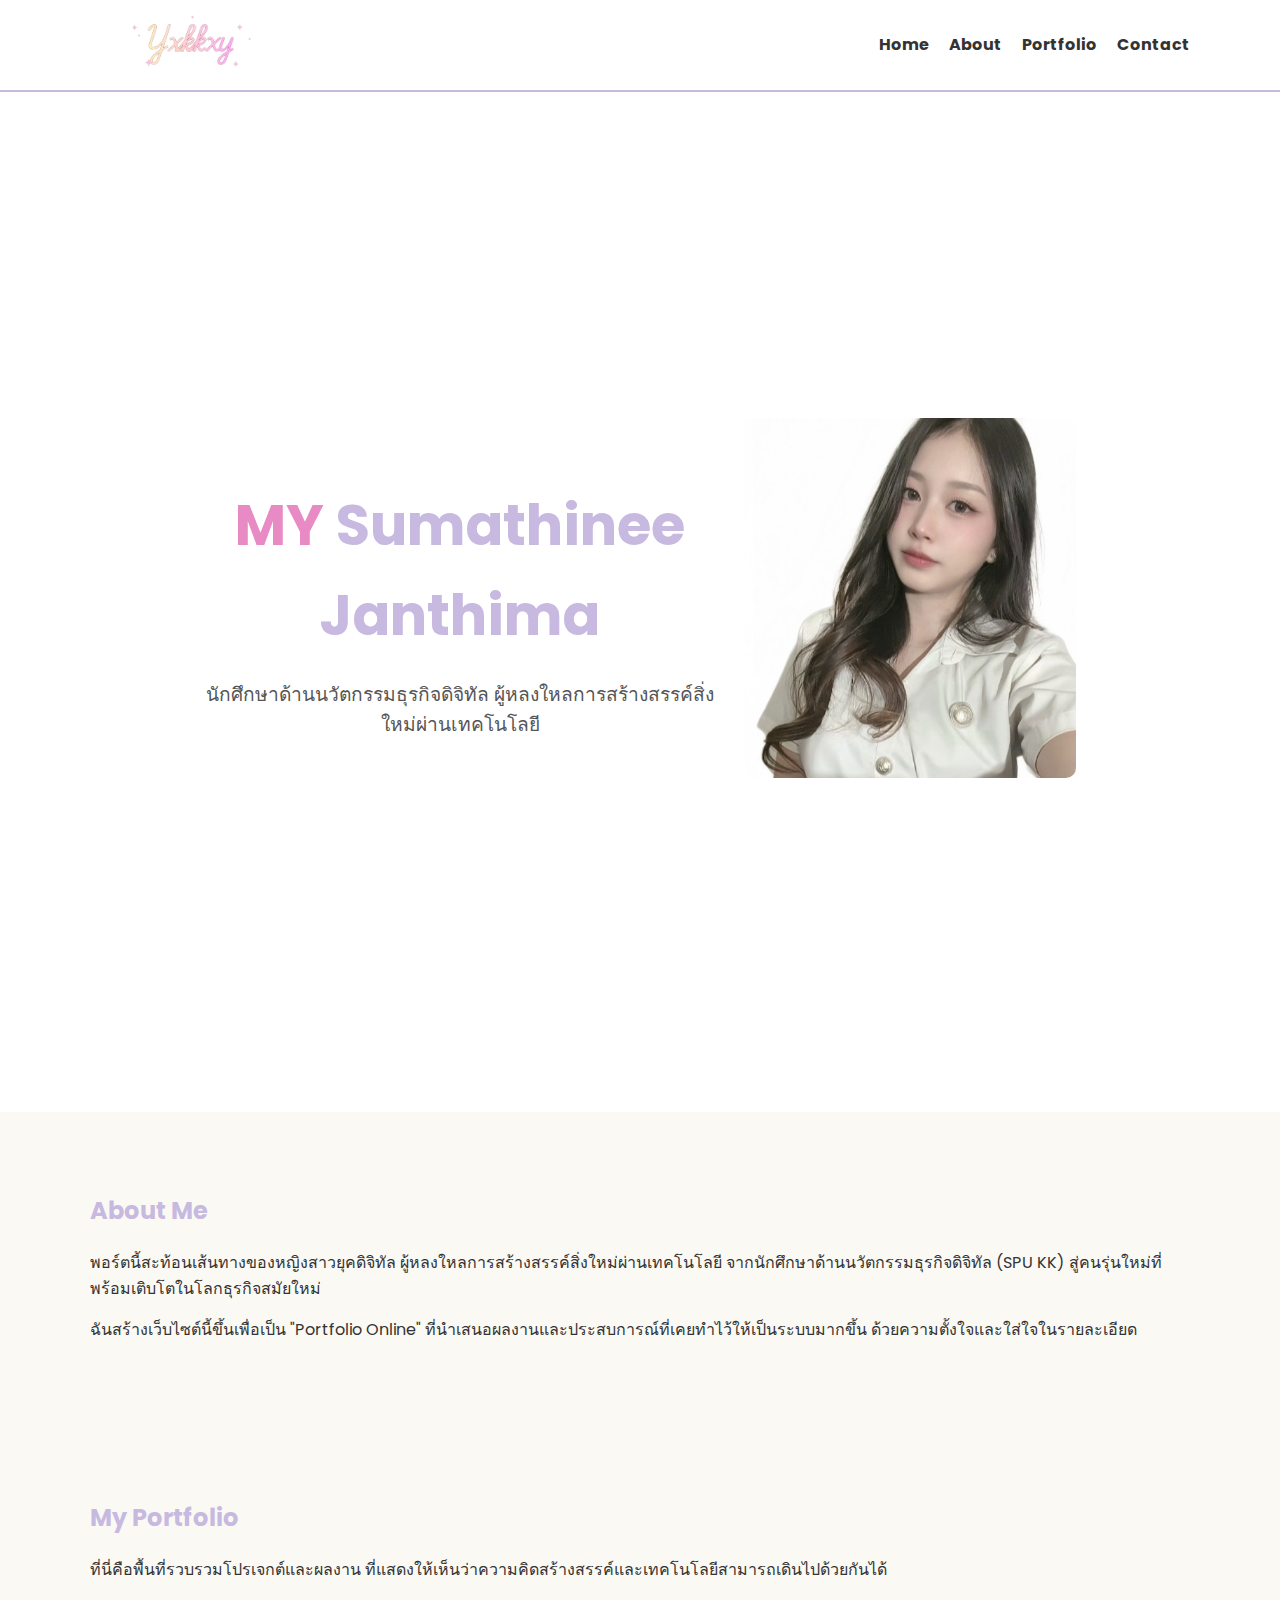
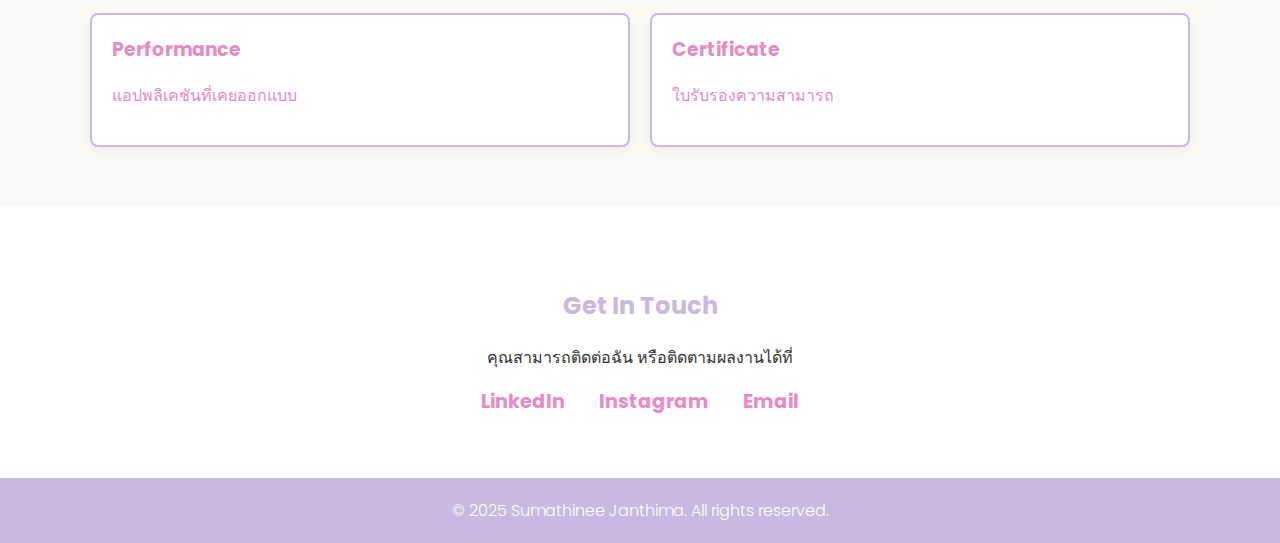
<file: index.html>
<!DOCTYPE html>
<html lang="th">
<head>
    <meta charset="UTF-8">
    <meta name="viewport" content="width=device-width, initial-scale=1.0">
    <title>MY Sumathinee Janthima - Personal Web</title>
    
    <link rel="preconnect" href="https://fonts.googleapis.com">
    <link rel="preconnect" href="https://fonts.gstatic.com" crossorigin>
    <link href="https://fonts.googleapis.com/css2?family=Poppins:wght@300;400;700&display=swap" rel="stylesheet">
    
    <link rel="stylesheet" href="style.css">
</head>
<body>

    <header>
        <div class="container">
            <nav>
                <div class="logo">
                <a href="#home"> <img src="img/logo.png" alt=" Logo">
                </a>
            </div>
                <ul>
                    <li><a href="#home">Home</a></li>
                    <li><a href="#about">About</a></li>
                    <li><a href="#portfolio">Portfolio</a></li>
                    <li><a href="#contact">Contact</a></li>
                </ul>
            </nav>
        </div>
    </header>

    <section id="home">
        <div class="home-text">
    
    <h1><span class="text-pink">MY</span> Sumathinee Janthima</h1>
    
    <p class="subtitle">นักศึกษาด้านนวัตกรรมธุรกิจดิจิทัล ผู้หลงใหลการสร้างสรรค์สิ่งใหม่ผ่านเทคโนโลยี</p>
        </div>
        <div class="image">
        <img src="img/me.jpg" alt="Sumathinee Janthima">
      </div>
    </section>

    <section id="about">
        <div class="container">
            <h2>About Me</h2>
            <p>
                พอร์ตนี้สะท้อนเส้นทางของหญิงสาวยุคดิจิทัล ผู้หลงใหลการสร้างสรรค์สิ่งใหม่ผ่านเทคโนโลยี จากนักศึกษาด้านนวัตกรรมธุรกิจดิจิทัล (SPU KK) สู่คนรุ่นใหม่ที่พร้อมเติบโตในโลกธุรกิจสมัยใหม่
            </p>
            <p>
                ฉันสร้างเว็บไซต์นี้ขึ้นเพื่อเป็น "Portfolio Online" ที่นำเสนอผลงานและประสบการณ์ที่เคยทำไว้ให้เป็นระบบมากขึ้น ด้วยความตั้งใจและใส่ใจในรายละเอียด
            </p>
        </div>
    </section>

    <section id="portfolio">
        <div class="container">
            <h2>My Portfolio</h2>
            <p>ที่นี่คือพื้นที่รวบรวมโปรเจกต์และผลงาน ที่แสดงให้เห็นว่าความคิดสร้างสรรค์และเทคโนโลยีสามารถเดินไปด้วยกันได้</p>
            
            <div class="portfolio-grid">
            
            
            
    <a href="performance.html" class="portfolio-item">
        <h3>Performance</h3>
        <p>แอปพลิเคชันที่เคยออกแบบ</p>
    </a>

    <a href="certificate.html" class="portfolio-item">
        <h3>Certificate</h3>
        <p>ใบรับรองความสามารถ</p>
    </a>

</div>
                
                </div>
            </div>
        </div>
    </section>

    <section id="contact">
        <div class="container">
            <h2>Get In Touch</h2>
            <p>คุณสามารถติดต่อฉัน หรือติดตามผลงานได้ที่</p>
            <div class="social-links">
                <a href="https://www.linkedin.com/in/sumathinee-janthima-442b81380/" target="_blank">LinkedIn</a>
                  <a href="https://www.instagram.com/_yxkkxy__/" target="_blank">Instagram</a>
                <a href="mailto:Sumathinee.jan@spumail.net" target="_blank">Email</a>
            </div>
        </div>
    </section>

    <footer>
        <div class="container">
            <p>&copy; 2025 Sumathinee Janthima. All rights reserved.</p>
            
        </div>
    </footer>

    <script src="script.js"></script>
</body>
</html>
</file>
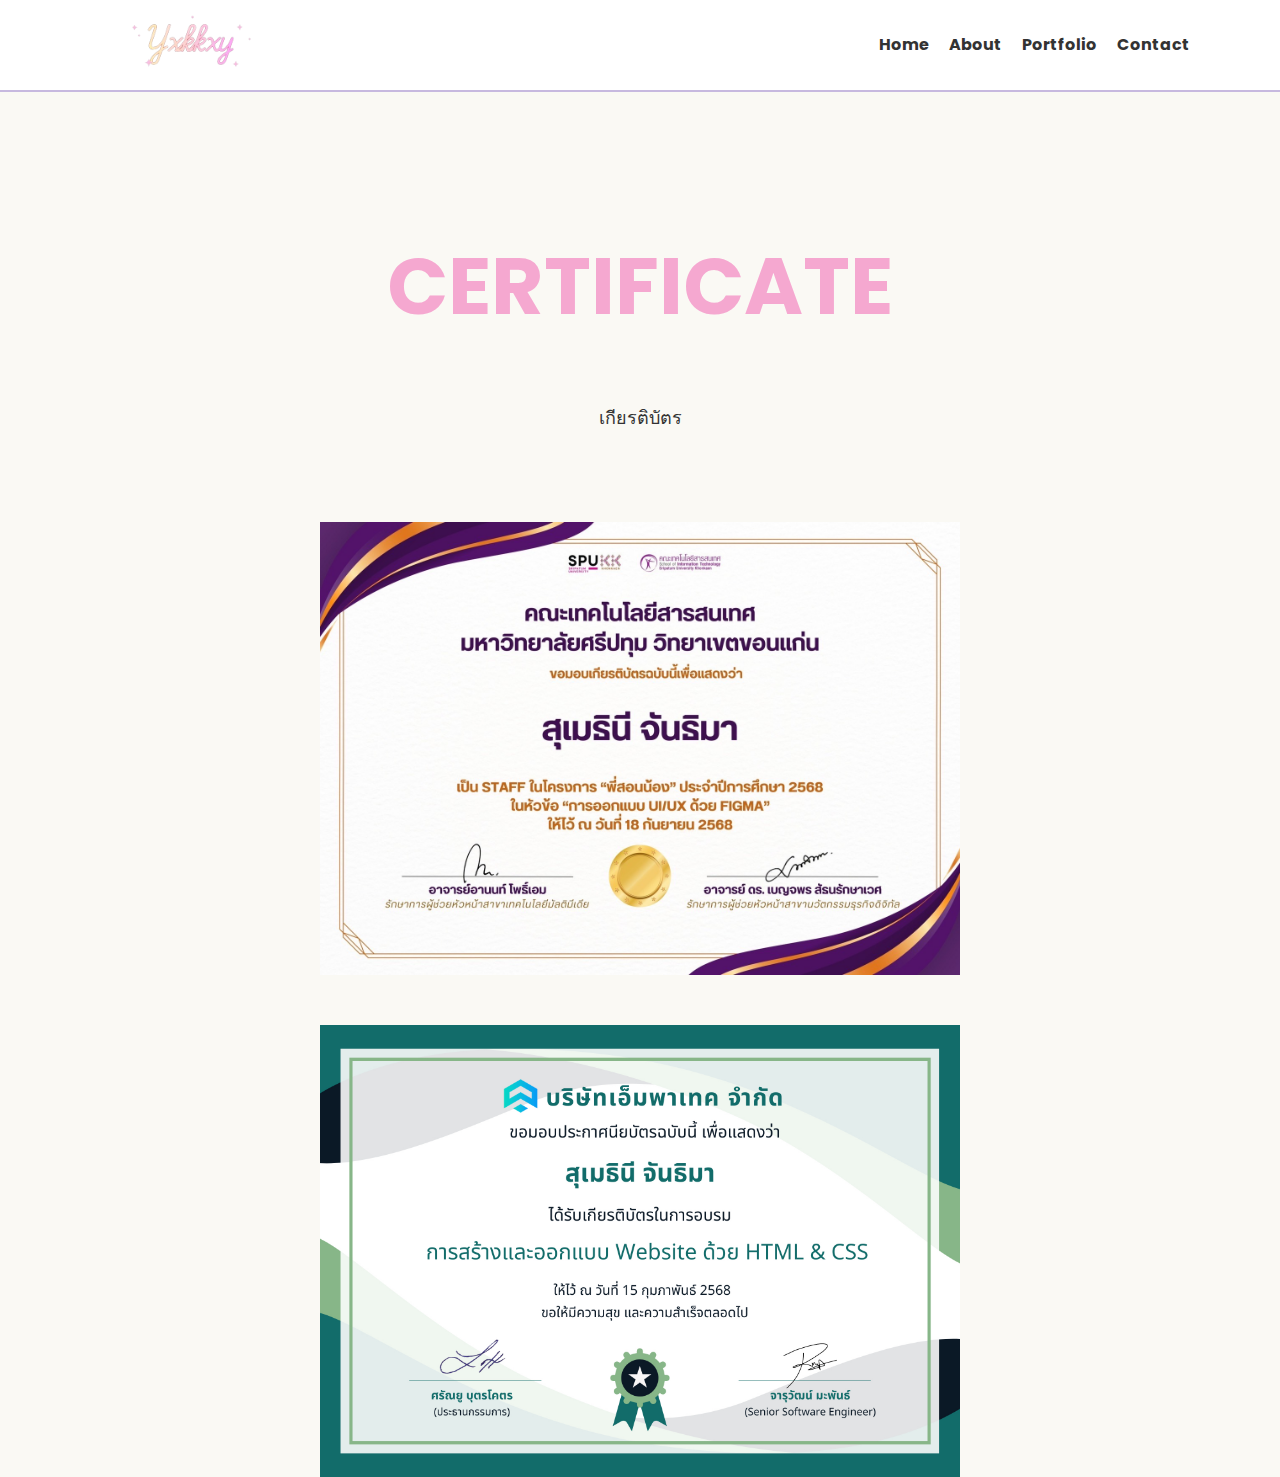
<file: certificate.html>
<!DOCTYPE html>
<html lang="th">
<head>
  <meta charset="UTF-8">
  <meta name="viewport" content="width=device-width, initial-scale=1.0">
  <title>certificate</title>
  <link rel="stylesheet" href="certificate.css" >
  <link href="https://fonts.googleapis.com/css2?family=Poppins:wght@300;400;600;800&display=swap" rel="stylesheet">
</head>
<body>

  <header>
    
     <div class="container">
            <nav>
                <div class="logo">
                <a href="#home"> <img src="img/logo.png" alt=" Logo">
                </a>
            </div>
               <nav>
    
    <ul>
        <li><a href="index.html">Home</a></li> <li><a href="#about">About</a></li>
        <li><a href="#portfolio">Portfolio</a></li>
        <li><a href="#contact">Contact</a></li>
    </ul>
</nav>
            
    
  </header>

  <main>
    <h1 class="title">CERTIFICATE</h1>
    <p class="subtitle">เกียรติบัตร</p>

    <div class="certificate">
    <img src="img/IMG_2060.jpg" alt="Certificate 1">
    <img src="img/IMG_9044.png" alt="Certificate 2">
  </div>
</file>
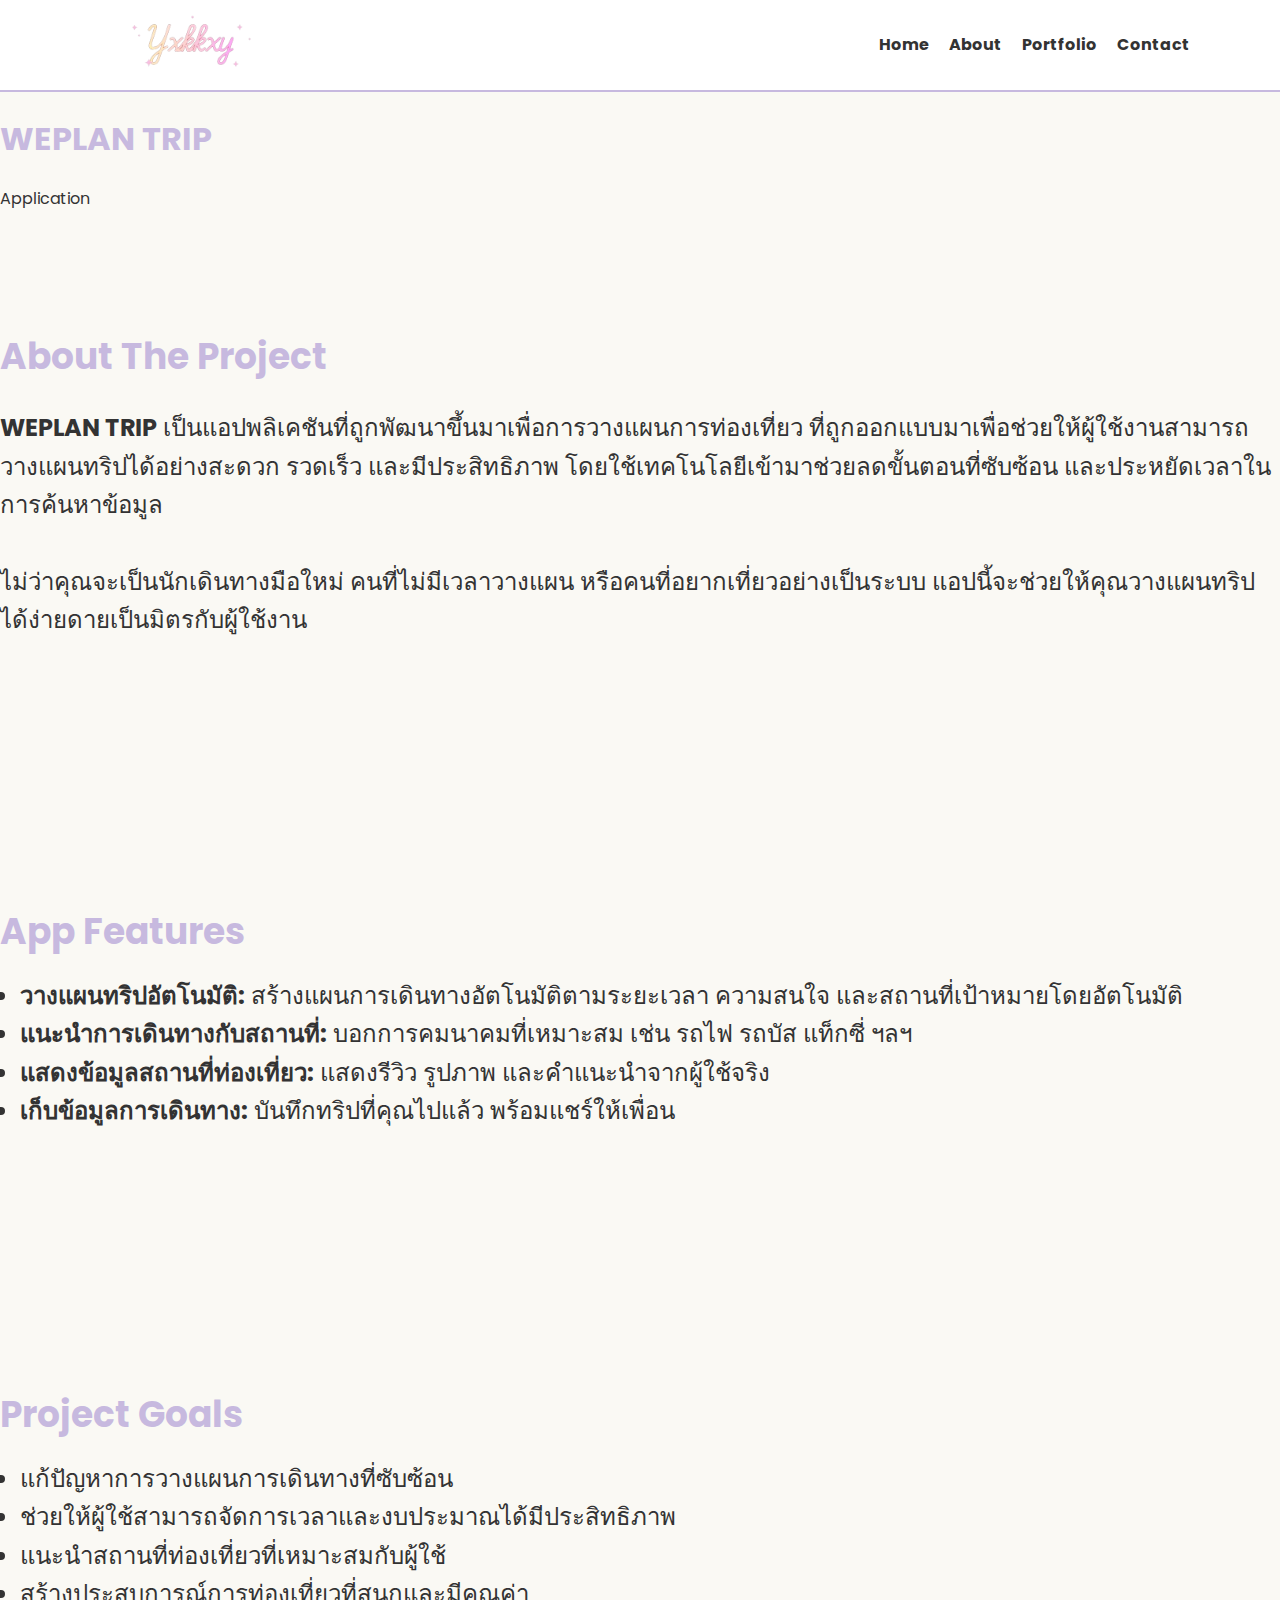
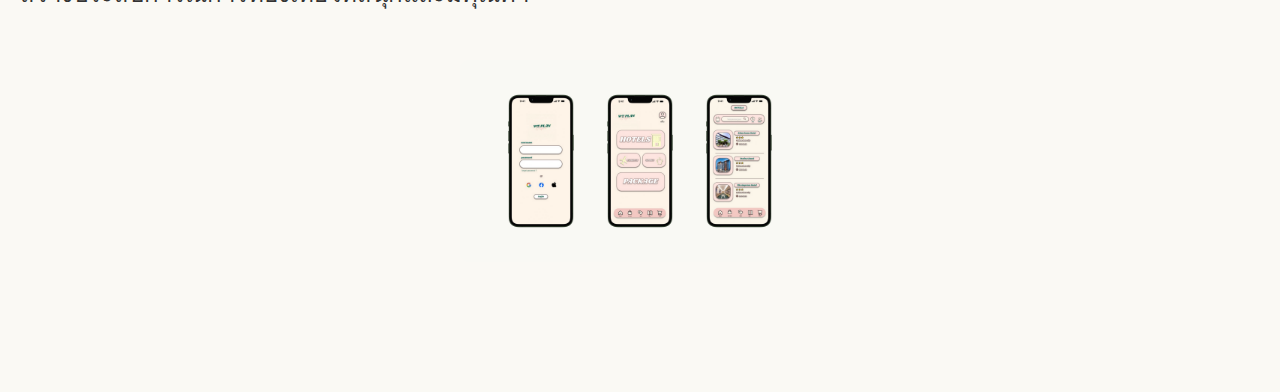
<file: Performance.html>
<!DOCTYPE html>
<html lang="th">
<head>
  <meta charset="UTF-8">
  <meta name="viewport" content="width=device-width, initial-scale=1.0">
  <title>certificate</title>
  <link rel="stylesheet" href="weplan.css" >
  <link href="https://fonts.googleapis.com/css2?family=Poppins:wght@300;400;600;800&display=swap" rel="stylesheet">
</head>
<body>

  <header>
    
     <div class="container">
            <nav>
                <div class="logo">
                <a href="#home"> <img src="img/logo.png" alt=" Logo">
                </a>
            </div>
               <nav>
    
    <ul>
        <li><a href="index.html">Home</a></li> <li><a href="#about">About</a></li>
        <li><a href="#portfolio">Portfolio</a></li>
        <li><a href="#contact">Contact</a></li>
    </ul>
</nav>
            
    
  </header>
<main>
    <h1 class="title">WEPLAN TRIP</h1>
    <p class="subtitle">Application</p>

    <section class="about">
      <div class="box">
      <h2>About The Project</h2>
      
        <p>
          <b>WEPLAN TRIP</b> เป็นแอปพลิเคชันที่ถูกพัฒนาขึ้นมาเพื่อการวางแผนการท่องเที่ยว 
          ที่ถูกออกแบบมาเพื่อช่วยให้ผู้ใช้งานสามารถวางแผนทริปได้อย่างสะดวก รวดเร็ว และมีประสิทธิภาพ 
          โดยใช้เทคโนโลยีเข้ามาช่วยลดขั้นตอนที่ซับซ้อน และประหยัดเวลาในการค้นหาข้อมูล<br><br>
          ไม่ว่าคุณจะเป็นนักเดินทางมือใหม่ คนที่ไม่มีเวลาวางแผน หรือคนที่อยากเที่ยวอย่างเป็นระบบ 
          แอปนี้จะช่วยให้คุณวางแผนทริปได้ง่ายดายเป็นมิตรกับผู้ใช้งาน
        </p>
      </div>
    </section>

    <section class="features">
      <div class="box">
      <h2>App Features</h2>
      <ul>
        <li><b>วางแผนทริปอัตโนมัติ:</b> สร้างแผนการเดินทางอัตโนมัติตามระยะเวลา ความสนใจ และสถานที่เป้าหมายโดยอัตโนมัติ</li>
        <li><b>แนะนำการเดินทางกับสถานที่:</b> บอกการคมนาคมที่เหมาะสม เช่น รถไฟ รถบัส แท็กซี่ ฯลฯ</li>
        <li><b>แสดงข้อมูลสถานที่ท่องเที่ยว:</b> แสดงรีวิว รูปภาพ และคำแนะนำจากผู้ใช้จริง</li>
        <li><b>เก็บข้อมูลการเดินทาง:</b> บันทึกทริปที่คุณไปแล้ว พร้อมแชร์ให้เพื่อน</li>
      </ul>
      </div>
    </section>

    <section class="goals">
      <div class="box">
      <h2>Project Goals</h2>
      <ul>
        <li>แก้ปัญหาการวางแผนการเดินทางที่ซับซ้อน</li>
        <li>ช่วยให้ผู้ใช้สามารถจัดการเวลาและงบประมาณได้มีประสิทธิภาพ</li>
        <li>แนะนำสถานที่ท่องเที่ยวที่เหมาะสมกับผู้ใช้</li>
        <li>สร้างประสบการณ์การท่องเที่ยวที่สนุกและมีคุณค่า</li>
      </ul>
      </div>
      <div class="image">
        <img src="img/app (2).png" alt="Application">
      </div>
      
    </section>
  
  
    </main>
  </div>
  <script src="script.js"></script>
  
</main>
</body>
</html>
</file>
<file: style.css>
/* ======== 1. GLOBAL STYLES & VARIABLES ======== */

/* กำหนดตัวแปรสีตาม Color Palette 
  Pink: #e88ac4
  Soft Purple: #c7b9df
  Cream White: #faf9f4
*/
:root {
    --pink: #e88ac4;
    --soft-purple: #c7b9df;
    --cream-white: #faf9f4;
    --text-color: #333; /* สีตัวอักษรเข้มเพื่อให้อ่านง่าย */
}

/* กำหนดฟอนต์และพื้นหลังหลักตามแผน 
  - ใช้ฟอนต์ Poppins
  - พื้นหลังสี Cream White
  - โครงสร้างเรียบง่าย โหลดเร็ว (ตั้งค่าพื้นฐาน)
*/
body {
    font-family: 'Poppins', sans-serif;
    margin: 0;
    padding: 0;
    background-color: var(--cream-white); /*  */
    color: var(--text-color);
    line-height: 1.6;
    /* ทำให้การเลื่อนหน้าจอด้วย Anchor Link (#) นุ่มนวล  */
    scroll-behavior: smooth; 
}

.container {
    max-width: 1100px;
    margin: 0 auto;
    padding: 0 20px;
}

h1, h2 {
    /* หัวข้อหนา ตามแผน Typography  */
    font-weight: 700;
    color: var(--soft-purple); /* ใช้สีม่วงอ่อนเป็นสีเน้น  */
}

p {
    /* เนื้อหาบาง (หรือปกติ) ตามแผน Typography  */
    font-weight: 400; /* ใช้ 400 (Regular) ให้อ่านง่าย, 300 (Light) อาจบางไป */
}

a {
    color: var(--pink); /* ใช้สีชมพูสำหรับลิงก์  */
    text-decoration: none;
    font-weight: 700;
}

a:hover {
    text-decoration: underline;
}

section {
    padding: 60px 0;
    
}
/* รูปภาพ */
.image img {
  width: 360px;
  height: auto;
  border-radius: 10px;
}


/* ======== 2. HEADER & NAV ======== */
header {
    background: #fff;
    border-bottom: 2px solid var(--soft-purple);
    padding: 10px 0;
    position: sticky;
    top: 0;
    z-index: 100;
}
/* ======== 2. HEADER & NAV (เพิ่มเติมสำหรับโลโก้รูปภาพ) ======== */
.logo img {
    height: 70px; /* กำหนดความสูงของโลโก้ (ปรับได้ตามต้องการ) */
    width: auto; /* ให้ความกว้างปรับตามสัดส่วนโดยอัตโนมัติ */
    display: block; /* แก้ปัญหาช่องว่างด้านล่างรูปภาพที่อาจเกิดขึ้น */
}

/* ถ้าคุณต้องการให้โลโก้รูปภาพมีขนาดต่างกันเมื่อหน้าจอเล็กลง */
@media (max-width: 768px) {
    .logo img {
        height: 30px; /* ลดขนาดโลโก้สำหรับมือถือ */
    }
}

nav {
    display: flex;
    justify-content: space-between;
    align-items: center;
}

.logo {
    font-size: 1.5em;
    font-weight: 700;
    color: var(--soft-purple);
}

nav ul {
    list-style: none;
    display: flex;
    gap: 20px;
    margin: 0;
    padding: 0;
}

nav ul li a {
    color: var(--text-color);
    font-weight: 700;
}

nav ul li a:hover {
    color: var(--pink);
    text-decoration: none;
}

/* ======== 3. SECTION STYLES ======== */

/* HOME SECTION */
/* ======== 2. HOME SECTION (โค้ดปรับปรุงใหม่) ======== */

#home {
    background-color: #fff;
    height: 100vh; /* << แก้เป็น 100vh เพื่อให้เต็มจอแนวตั้ง */
    display: flex;
    align-items: center; /* จัดให้อยู่กลางแนวตั้ง */
    justify-content: center; /* จัดให้อยู่กลางแนวนอน */
}

/* คอนเทนเนอร์พิเศษสำหรับหน้า Home */
.home-container {
    display: flex;
    justify-content: center; /* จัดกลุ่ม (ข้อความ+รูป) ให้อยู่กลาง */
    align-items: center; 
    width: 50%;
    gap: 40px; 
}

/* กล่องข้อความ */
.home-text {
    max-width: 40%; 
    text-align: center; /* << ทำให้ตัวหนังสืออยู่กลาง */
}

/* หัวข้อใหญ่ (MY Sumathinee...) */
#home h1 {
    font-size: 3.5em;
    margin-bottom: 10px;
}

/* คลาสสำหรับทำสีชมพู */
.text-pink {
    color: var(--pink); [cite_start]
}

/* คำอธิบายใต้หัวข้อ */
#home .subtitle {
    font-size: 1.2em;
    font-weight: 300;
    color: #555;
}

/* กล่องรูปภาพ */
.home-image {
    flex-shrink: 0;
}

.home-image img {
    width: 300px; 
    height: 300px; 
    object-fit: cover; 
    border-radius: 50%; 
    border: 5px solid var(--soft-purple); [cite_start]/* [cite: 1] */
}


/* ======== 3. RESPONSIVE (สำหรับมือถือ) ======== */
/* (ส่วนนี้สำคัญมากเพื่อให้มือถือแสดงผลถูกต้อง) */
@media (max-width: 768px) {
    #home {
        height: auto; /* ในมือถือให้ความสูงอัตโนมัติ */
        padding: 80px 0; /* เพิ่มระยะห่างบนล่างแทน */
    }
    
    .home-container {
        flex-direction: column-reverse; /* กลับด้าน (รูปอยู่บน) */
    }

    .home-text {
        max-width: 100%;
    }
    
    .home-image img {
        width: 200px; 
        height: 200px;
        margin-bottom: 20px; 
    }

    #home h1 {
        font-size: 2.5em; 
    }
}
/* ABOUT SECTION */
#about {
    background-color: var(--cream-white); /*  */
}

/* PORTFOLIO SECTION */
.portfolio-grid {
    display: grid;
    grid-template-columns: repeat(auto-fit, minmax(300px, 1fr));
    gap: 20px;
    margin-top: 30px;
}

.portfolio-item {
    background: #ffffff;
    border: 2px solid var(--soft-purple);
    padding: 20px;
    border-radius: 8px;
    /* สร้างความนุ่มนวล ทันสมัย  
      ด้วยเงาและ transition
    */
    box-shadow: 0 4px 10px rgba(0, 0, 0, 0.05);
    transition: transform 0.3s ease, box-shadow 0.3s ease;
}

.portfolio-item:hover {
    transform: translateY(-5px);
    box-shadow: 0 8px 20px rgba(199, 185, 223, 0.5); /* ใช้สี Soft Purple แบบจางๆ  */
}

.portfolio-item h3 {
    margin-top: 0;
    color: var(--pink);
}

/* CONTACT & FOOTER */
#contact {
    text-align: center;
    background: #fff;
}

.social-links a {
    margin: 0 15px;
    font-size: 1.2em;
}

footer {
    text-align: center;
    padding: 20px 0;
    background-color: var(--soft-purple);
    color: #fff;
}

footer p {
    margin: 0;
    font-weight: 300;
}
</file>
<file: certificate.css>
/* กำหนดตัวแปรสีตาม Color Palette 
  Pink: #e88ac4
  Soft Purple: #c7b9df
  Cream White: #faf9f4
*/
:root {
    --pink: #e88ac4;
    --soft-purple: #c7b9df;
    --cream-white: #faf9f4;
    --text-color: #333; /* สีตัวอักษรเข้มเพื่อให้อ่านง่าย */
}

/* กำหนดฟอนต์และพื้นหลังหลักตามแผน 
  - ใช้ฟอนต์ Poppins
  - พื้นหลังสี Cream White
  - โครงสร้างเรียบง่าย โหลดเร็ว (ตั้งค่าพื้นฐาน)
*/
body {
    font-family: 'Poppins', sans-serif;
    margin: 0;
    padding: 0;
    background-color: var(--cream-white); /*  */
    color: var(--text-color);
    line-height: 1.6;
    /* ทำให้การเลื่อนหน้าจอด้วย Anchor Link (#) นุ่มนวล  */
    scroll-behavior: smooth; 
}

.container {
    max-width: 1100px;
    margin: 0 auto;
    padding: 0 20px;
}

h1, h2 {
    /* หัวข้อหนา ตามแผน Typography  */
    font-weight: 700;
    color: var(--soft-purple); /* ใช้สีม่วงอ่อนเป็นสีเน้น  */
}

p {
    /* เนื้อหาบาง (หรือปกติ) ตามแผน Typography  */
    font-weight: 400; /* ใช้ 400 (Regular) ให้อ่านง่าย, 300 (Light) อาจบางไป */
}

a {
    color: var(--pink); /* ใช้สีชมพูสำหรับลิงก์  */
    text-decoration: none;
    font-weight: 700;
}

a:hover {
    text-decoration: underline;
}

section {
    padding: 60px 0;
}
/* รูปภาพ */
.image img {
  width: 360px;
  height: auto;
  border-radius: 10px;
}


/* ======== 2. HEADER & NAV ======== */
header {
    background: #fff;
    border-bottom: 2px solid var(--soft-purple);
    padding: 10px 0;
    position: sticky;
    top: 0;
    z-index: 100;
}
/* ======== 2. HEADER & NAV (เพิ่มเติมสำหรับโลโก้รูปภาพ) ======== */
.logo img {
    height: 70px; /* กำหนดความสูงของโลโก้ (ปรับได้ตามต้องการ) */
    width: auto; /* ให้ความกว้างปรับตามสัดส่วนโดยอัตโนมัติ */
    display: block; /* แก้ปัญหาช่องว่างด้านล่างรูปภาพที่อาจเกิดขึ้น */
}

/* ถ้าคุณต้องการให้โลโก้รูปภาพมีขนาดต่างกันเมื่อหน้าจอเล็กลง */
@media (max-width: 768px) {
    .logo img {
        height: 30px; /* ลดขนาดโลโก้สำหรับมือถือ */
    }
}

nav {
    display: flex;
    justify-content: space-between;
    align-items: center;
}

.logo {
    font-size: 1.5em;
    font-weight: 700;
    color: var(--soft-purple);
}

nav ul {
    list-style: none;
    display: flex;
    gap: 20px;
    margin: 0;
    padding: 0;
}

nav ul li a {
    color: var(--text-color);
    font-weight: 700;
}

nav ul li a:hover {
    color: var(--pink);
    text-decoration: none;
}
.title {
  text-align: center;
  font-size: 80px;
  font-weight: bold;
  color: #f5a8d0;
  margin-top: 130px;
}
.subtitle {
  text-align: center;
  font-size: 18px;
  margin-bottom: 90px;

}
.certificate {
  display: flex;
  flex-direction: column; /* เรียงเป็นแนวตั้ง */
  align-items: center;    /* จัดภาพให้อยู่ตรงกลาง */
  gap: 50px;              /* เว้นระยะระหว่างภาพ */
  margin-top: 20px;
   
}
.certificate img {
  max-width: 50%;   /* ป้องกันภาพใหญ่เกิน */
  height: auto;
  display: block;
}
</file>
<file: weplan.css>
/* กำหนดตัวแปรสีตาม Color Palette 
  Pink: #e88ac4
  Soft Purple: #c7b9df
  Cream White: #faf9f4
*/
:root {
    --pink: #e88ac4;
    --soft-purple: #c7b9df;
    --cream-white: #faf9f4;
    --text-color: #333; /* สีตัวอักษรเข้มเพื่อให้อ่านง่าย */
}

/* กำหนดฟอนต์และพื้นหลังหลักตามแผน 
  - ใช้ฟอนต์ Poppins
  - พื้นหลังสี Cream White
  - โครงสร้างเรียบง่าย โหลดเร็ว (ตั้งค่าพื้นฐาน)
*/
body {
    font-family: 'Poppins', sans-serif;
    margin: 0;
    padding: 0;
    background-color: var(--cream-white); /*  */
    color: var(--text-color);
    line-height: 1.6;
    /* ทำให้การเลื่อนหน้าจอด้วย Anchor Link (#) นุ่มนวล  */
    scroll-behavior: smooth; 
}

.container {
    max-width: 1100px;
    margin: 0 auto;
    padding: 0 20px;
}

h1, h2 {
    /* หัวข้อหนา ตามแผน Typography  */
    font-weight: 700;
    color: var(--soft-purple); /* ใช้สีม่วงอ่อนเป็นสีเน้น  */
}

p {
    /* เนื้อหาบาง (หรือปกติ) ตามแผน Typography  */
    font-weight: 400; /* ใช้ 400 (Regular) ให้อ่านง่าย, 300 (Light) อาจบางไป */
}

a {
    color: var(--pink); /* ใช้สีชมพูสำหรับลิงก์  */
    text-decoration: none;
    font-weight: 700;
}

a:hover {
    text-decoration: underline;
}

section {
    padding: 60px 0;
}
/* รูปภาพ */
.image img {
  width: 360px;
  height: auto;
  border-radius: 10px;
}


/* ======== 2. HEADER & NAV ======== */
header {
    background: #fff;
    border-bottom: 2px solid var(--soft-purple);
    padding: 10px 0;
    position: sticky;
    top: 0;
    z-index: 100;
}
/* ======== 2. HEADER & NAV (เพิ่มเติมสำหรับโลโก้รูปภาพ) ======== */
.logo img {
    height: 70px; /* กำหนดความสูงของโลโก้ (ปรับได้ตามต้องการ) */
    width: auto; /* ให้ความกว้างปรับตามสัดส่วนโดยอัตโนมัติ */
    display: block; /* แก้ปัญหาช่องว่างด้านล่างรูปภาพที่อาจเกิดขึ้น */
}

/* ถ้าคุณต้องการให้โลโก้รูปภาพมีขนาดต่างกันเมื่อหน้าจอเล็กลง */
@media (max-width: 768px) {
    .logo img {
        height: 30px; /* ลดขนาดโลโก้สำหรับมือถือ */
    }
}

nav {
    display: flex;
    justify-content: space-between;
    align-items: center;
}

.logo {
    font-size: 1.5em;
    font-weight: 700;
    color: var(--soft-purple);
}

nav ul {
    list-style: none;
    display: flex;
    gap: 20px;
    margin: 0;
    padding: 0;
}

nav ul li a {
    color: var(--text-color);
    font-weight: 700;
}

nav ul li a:hover {
    color: var(--pink);
    text-decoration: none;
}
section {
  margin-bottom: 70px;
  
}

section h2 {
  font-size: 36px;
  margin-bottom: 10px;
}

section p, section li {
  font-size: 24px;
  line-height: 1.6;
}

.box {
  padding: 10px 0;
}

ul {
  padding-left: 20px;
}
.image {
  display: flex;
  justify-content: center; /* จัดให้อยู่ตรงกลางแนวนอน */
  align-items: center;    /* จัดให้อยู่ตรงกลางแนวตั้ง (ถ้ามีความสูงที่กำหนด) */
  margin-top: 20px;       /* เพิ่มระยะห่างด้านบนเล็กน้อย */
}

.image img {
  max-width: 200%;       /* ป้องกันภาพล้นหน้าจอ */
  height: auto;          /* รักษาสัดส่วนภาพ */
}
</file>
